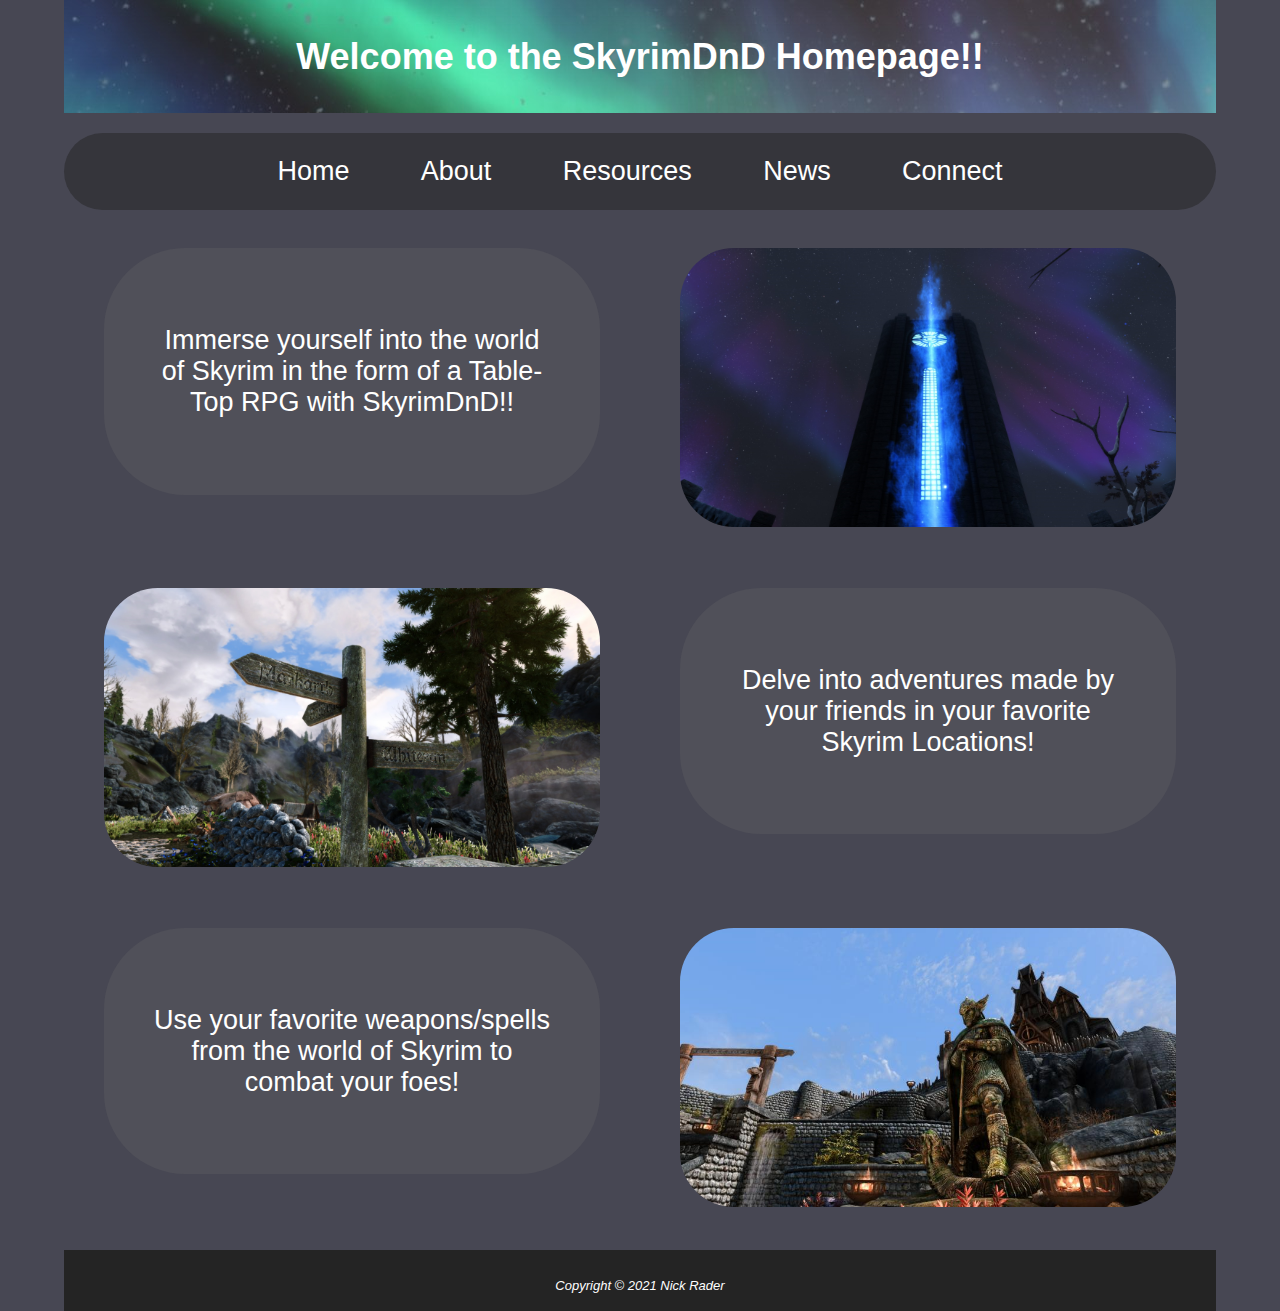
<file: Index.html>
<!-- Nick Rader -->
<!-- 2/18/21 -->
<!DOCTYPE html>
    <html>
        <head>
            <title>SkyrimDnD</title>
	        <link rel="site icon"  type="image/png"  href="Images/SkyrimDnD-Symbol.png">
            <!-- Inclusion of the css style sheet -->
            <link rel="stylesheet" href="Resources/SiteStyles.css"> 
        </head>
        <body>
            <!-- Use of the wrapper class around the whole body content -->
            <div id="wrapper">
            <!-- Title for homepage -->
            <div class="header">
                <h1><strong>Welcome to the SkyrimDnD Homepage!!</strong></h1>
            </div>
            <hr>
            <!-- Navagation Section -->
            <div class="topnav">
                <div class="topnav-centered">
                    <a href="index.html">Home</a>
                    <a href="About.html">About</a>
                    <a href="Resources.html">Resources</a>
                    <a href="News.html">News</a>
                    <a href="Connect.html">Connect</a>
                </div>
            </div>
            <hr>
            <!-- Main Content of Page -->
            <div class="row">
                <div class="column">
                    <figure>
                        <div class="columncontent">
                            <p>
                                Immerse yourself into the world of Skyrim in the form of a Table-Top RPG with SkyrimDnD!! 
                            </p>
                        </div>
                    </figure>
                </div>
                <div class="column">
                    <figure>
                        <img src="Images/laptop3.png" alt="A Beautiful sight of the College of WinterHold!">
                    </figure>
                </div>
            </div>
            <hr>
            <div class="row">
                <div class="column">
                    <figure>
                        <img src="Images/laptop5.png" alt="A sign to some Skyrim Cities in a Beautiful Scene!">
                    </figure>
                </div>
                <div class="column">
                    <figure>
                        <div class="columncontent">                    
                            <p>
                                Delve into adventures made by your friends in your favorite Skyrim Locations!
                            </p>
                        </div>
                    </figure>
                </div>
            </div>
            <hr>
            <div class="row">
                <div class="column">
                    <figure>
                        <div class="columncontent">
                            <p>
                                Use your favorite weapons/spells from the world of Skyrim to combat your foes!
                            </p>
                        </div>
                    </figure>
                </div>
                <div class="column">
                    <figure>
                        <img src="Images/whiterun talos.png" alt="A powerfull sight of Talos Himself!">
                    </figure>
                </div>
            </div>
            <hr>
            <!-- Footer w/ Copyright -->
            <div class="footer">
                <hr><p>Copyright &copy; 2021 Nick Rader</p>
            </div>
            </div>
        </body>
    </html>
</file>
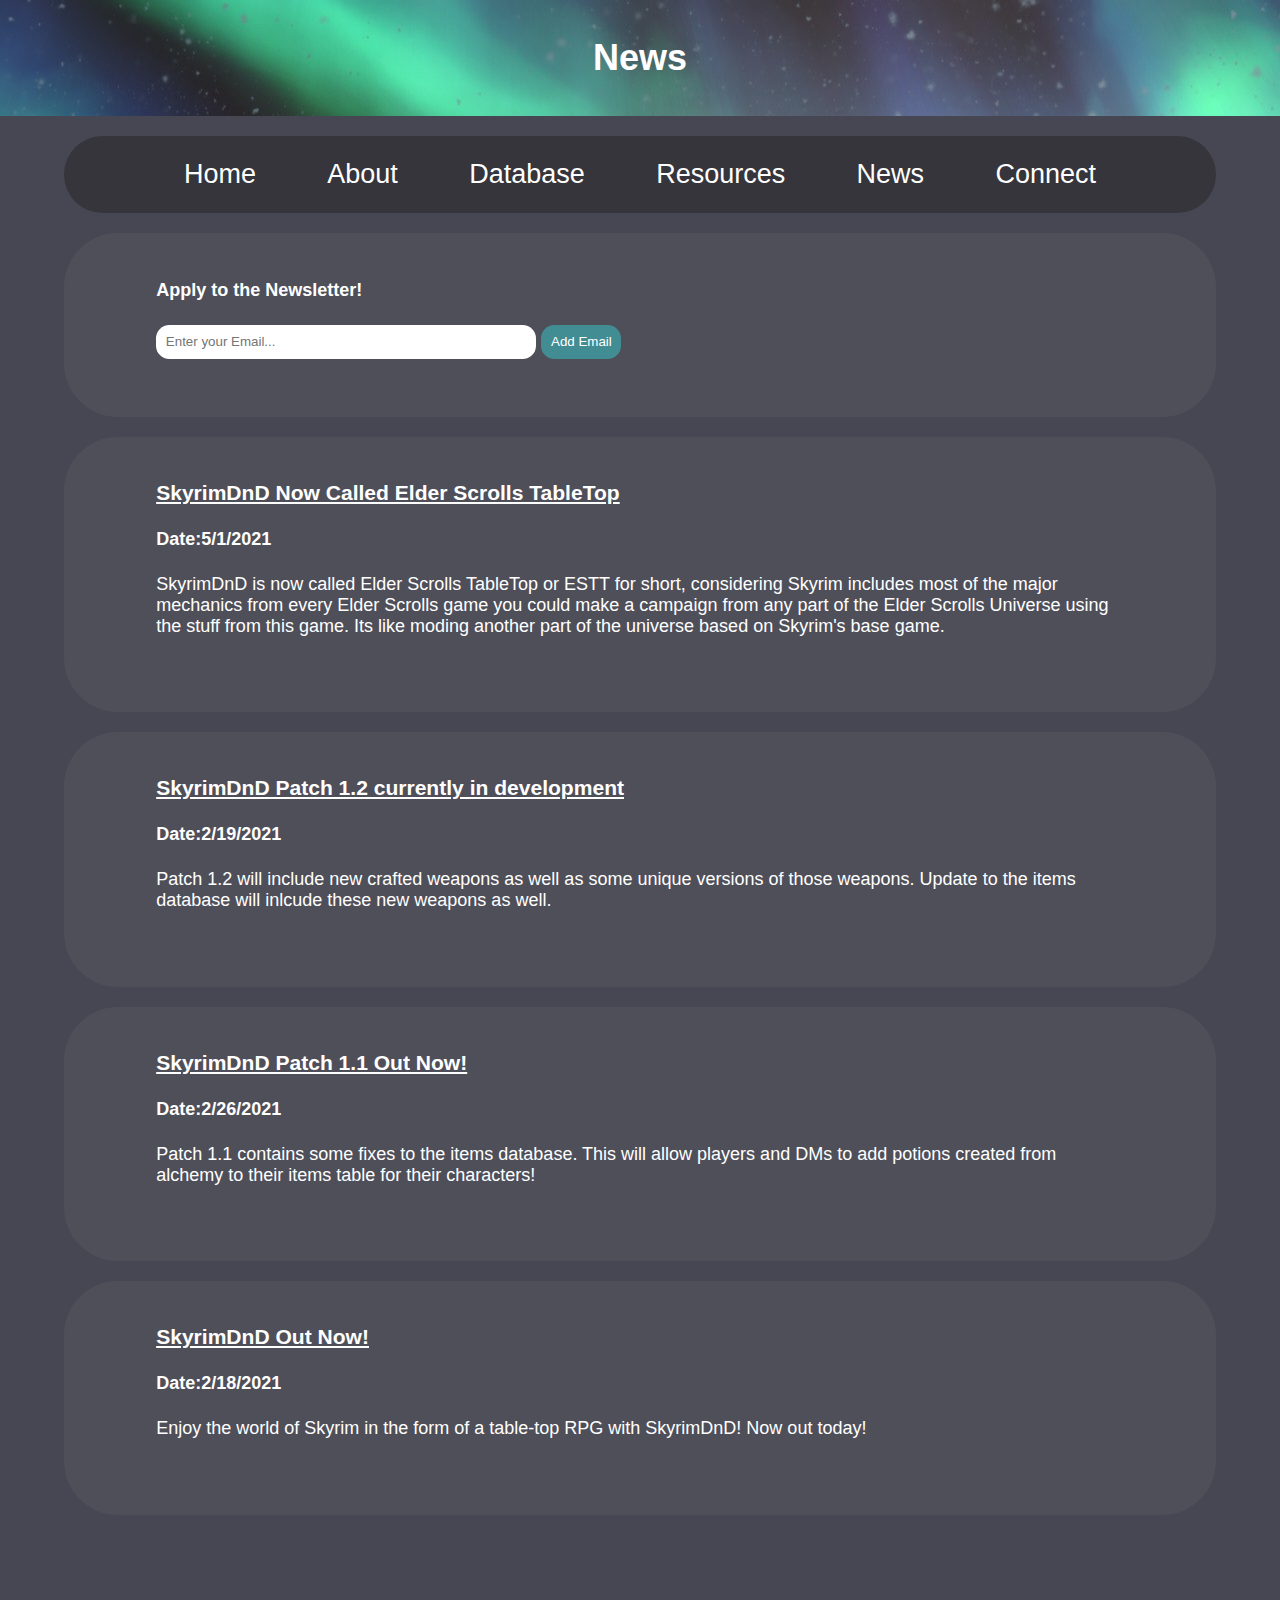
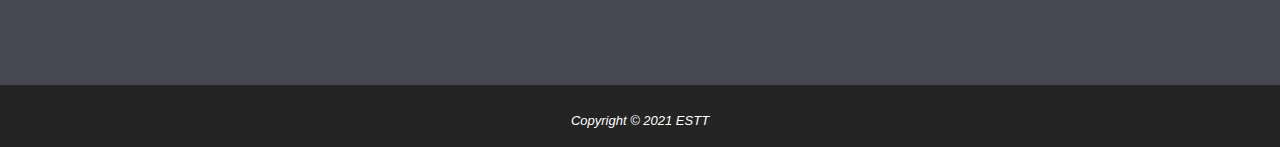
<file: News.html>
<!-- Nick Rader -->
<!-- 2/18/21 -->
<!DOCTYPE html>
    <html>
        <head>
            <title>ESTT</title>
	        <link rel="site icon"  type="image/png"  href="Images/SkyrimDnD-Symbol.png">
            <link rel="stylesheet" href="Resources/SiteStyles.css">
        </head>
        <body>
            <div class="header">
                <h1><strong>News</strong></h1>
            </div>
            <div id="wrapper">
            <hr>
            <div class="topnav">
                <div class="topnav-centered">
                    <a href="index.html">Home</a>
                    <a href="About.html">About</a>
                    <a href="Database.php">Database</a>
                    <a href="Resources.html">Resources</a>
                    <a href="News.html">News</a>
                    <a href="Connect.html">Connect</a>
                </div>
            </div>
            <hr>
            <div class="row">
                <div class="column">
                    <div class="newscontent">
                        <h4>Apply to the Newsletter!</h4>
                        <form action="addemail news.php" method="post" id="add_email">
                            <input type="input" class="inputentry" name="email" placeholder="Enter your Email..."/>
                            <input type="submit" class="inputbutton" value="Add Email"/>
                    </div>
                </div>
            </div>
            <hr>
            <div class="row">
                <div class="column">
                    <div class="newscontent">
                        <h3 style="text-decoration: underline;">SkyrimDnD Now Called Elder Scrolls TableTop</h3>
                        <h4>Date:5/1/2021</h4>
                        <p>
                             SkyrimDnD is now called Elder Scrolls TableTop or ESTT for short, considering Skyrim includes
                             most of the major mechanics from every Elder Scrolls game you could make a campaign from any part of the 
                             Elder Scrolls Universe using the stuff from this game. Its like moding another part of the universe based on 
                             Skyrim's base game.  
                        </p>
                    </div>
                </div>
            </div>
            <hr>
            <div class="row">
                <div class="column">
                    <div class="newscontent">
                        <h3 style="text-decoration: underline;">SkyrimDnD Patch 1.2 currently in development</h3>
                        <h4>Date:2/19/2021</h4>
                        <p>
                             Patch 1.2 will include new crafted weapons as well as some unique versions of those weapons.
                             Update to the items database will inlcude these new weapons as well.  
                        </p>
                    </div>
                </div>
            </div>
            <hr>
            <div class="row">
                <div class="column">
                    <div class="newscontent">
                        <h3 style="text-decoration: underline;">SkyrimDnD Patch 1.1 Out Now!</h3>
                        <h4>Date:2/26/2021</h4>
                        <p>
                             Patch 1.1 contains some fixes to the items database. This will allow players and DMs to add potions created from 
                             alchemy to their items table for their characters!
                        </p>
                    </div>
                </div>
            </div>
            <hr>
            <div class="row">
                <div class="column">
                    <div class="newscontent">
                        <h3 style="text-decoration: underline;">SkyrimDnD Out Now!</h3>
                        <h4>Date:2/18/2021</h4>
                        <p>
                             Enjoy the world of Skyrim in the form of a table-top RPG with SkyrimDnD! Now out today!
                        </p>
                    </div>
                </div>
            </div>
            <hr>
            </div>
            <div class="push"></div>
            <div class="footer">
                <hr><p>Copyright &copy; 2021 ESTT</p>
            </div>
        </body>
    </html>
</file>
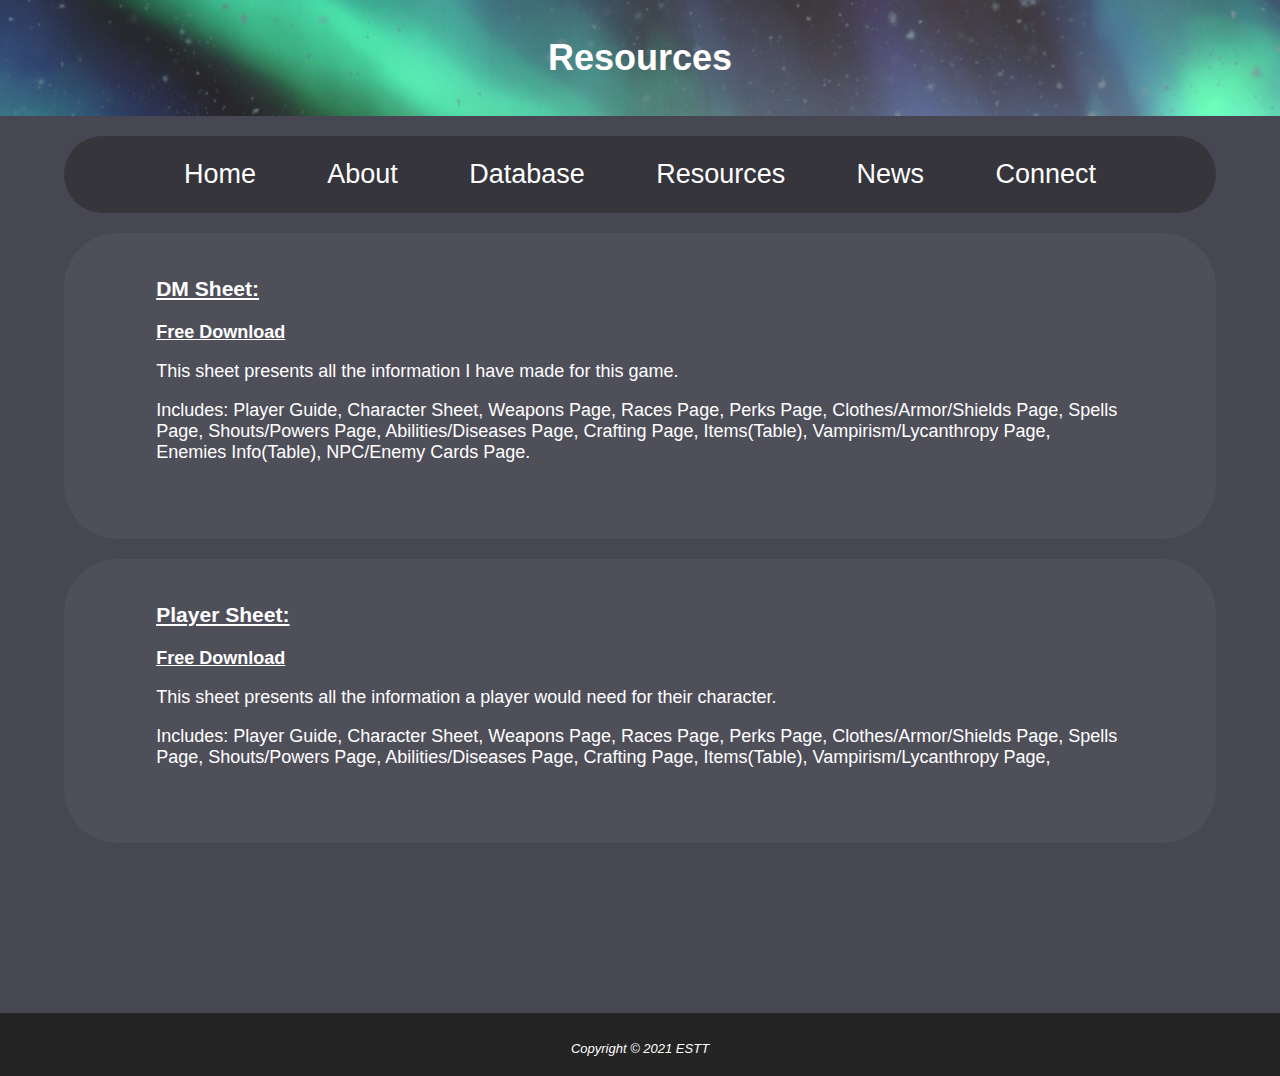
<file: Resources.html>
<!-- Nick Rader -->
<!-- 2/18/21 -->
<!DOCTYPE html>
    <html>
        <head>
            <title>ESTT</title>
	        <link rel="site icon"  type="image/png"  href="Images/SkyrimDnD-Symbol.png">
            <link rel="stylesheet" href="Resources/SiteStyles.css">
        </head>
        <body>
            <div class="header">
                <h1><strong>Resources</strong></h1>
            </div>
            <div id="wrapper">
            <hr>
            <div class="topnav">
                <div class="topnav-centered">
                    <a href="index.html">Home</a>
                    <a href="About.html">About</a>
                    <a href="Database.php">Database</a>
                    <a href="Resources.html">Resources</a>
                    <a href="News.html">News</a>
                    <a href="Connect.html">Connect</a>
                </div>
            </div>
            <hr>
            <div class="row">
                <div class="column">
                    <div class="newscontent" style="font-size: 100%;">
                        <h3 style="text-decoration: underline;">DM Sheet:</h3>
                            <div class="downloadlink">
                                <a href="https://docs.google.com/spreadsheets/d/15eODbdI5tzmCj6Ise5JBPllogxVYeiUz5mlV0QjiYzY/copy?usp=sharing" target="_blank"><strong>Free Download</strong></a>
                            </div>
                        <p>
                             This sheet presents all the information I have made for this game.
                        </p>
                        <p>
                            Includes: Player Guide, Character Sheet, Weapons Page, Races Page, Perks Page, Clothes/Armor/Shields Page,
                            Spells Page, Shouts/Powers Page, Abilities/Diseases Page, Crafting Page, Items(Table), Vampirism/Lycanthropy Page,
                            Enemies Info(Table), NPC/Enemy Cards Page.
                        </p>
                    </div>
                </div>
            </div>
            <div class="row">
                <div class="column">
                </div>
            </div>
            <hr>
            <div class="row">
                <div class="column">
                    <div class="newscontent" style="font-size: 100%;">
                        <h3 style="text-decoration: underline;">Player Sheet:</h3>
                        <div class="downloadlink">
                            <a href="https://docs.google.com/spreadsheets/d/1ttdLZR11iCP3Kvs-ljmbze1v7okPM12hUkIo-ZeG_tY/copy?usp=sharing" target="_blank"><strong>Free Download</strong></a>
                        </div>
                        <p>
                             This sheet presents all the information a player would need for their character.
                        </p>
                        <p>
                            Includes: Player Guide, Character Sheet, Weapons Page, Races Page, Perks Page, Clothes/Armor/Shields Page,
                            Spells Page, Shouts/Powers Page, Abilities/Diseases Page, Crafting Page, Items(Table), Vampirism/Lycanthropy Page,
                        </p>
                    </div>
                </div>
            </div>
            <hr>
            </div>
            <div class="push"></div>
            <div class="footer">
                <hr><p>Copyright &copy; 2021 ESTT</p>
            </div>
        </body>
    </html>
</file>
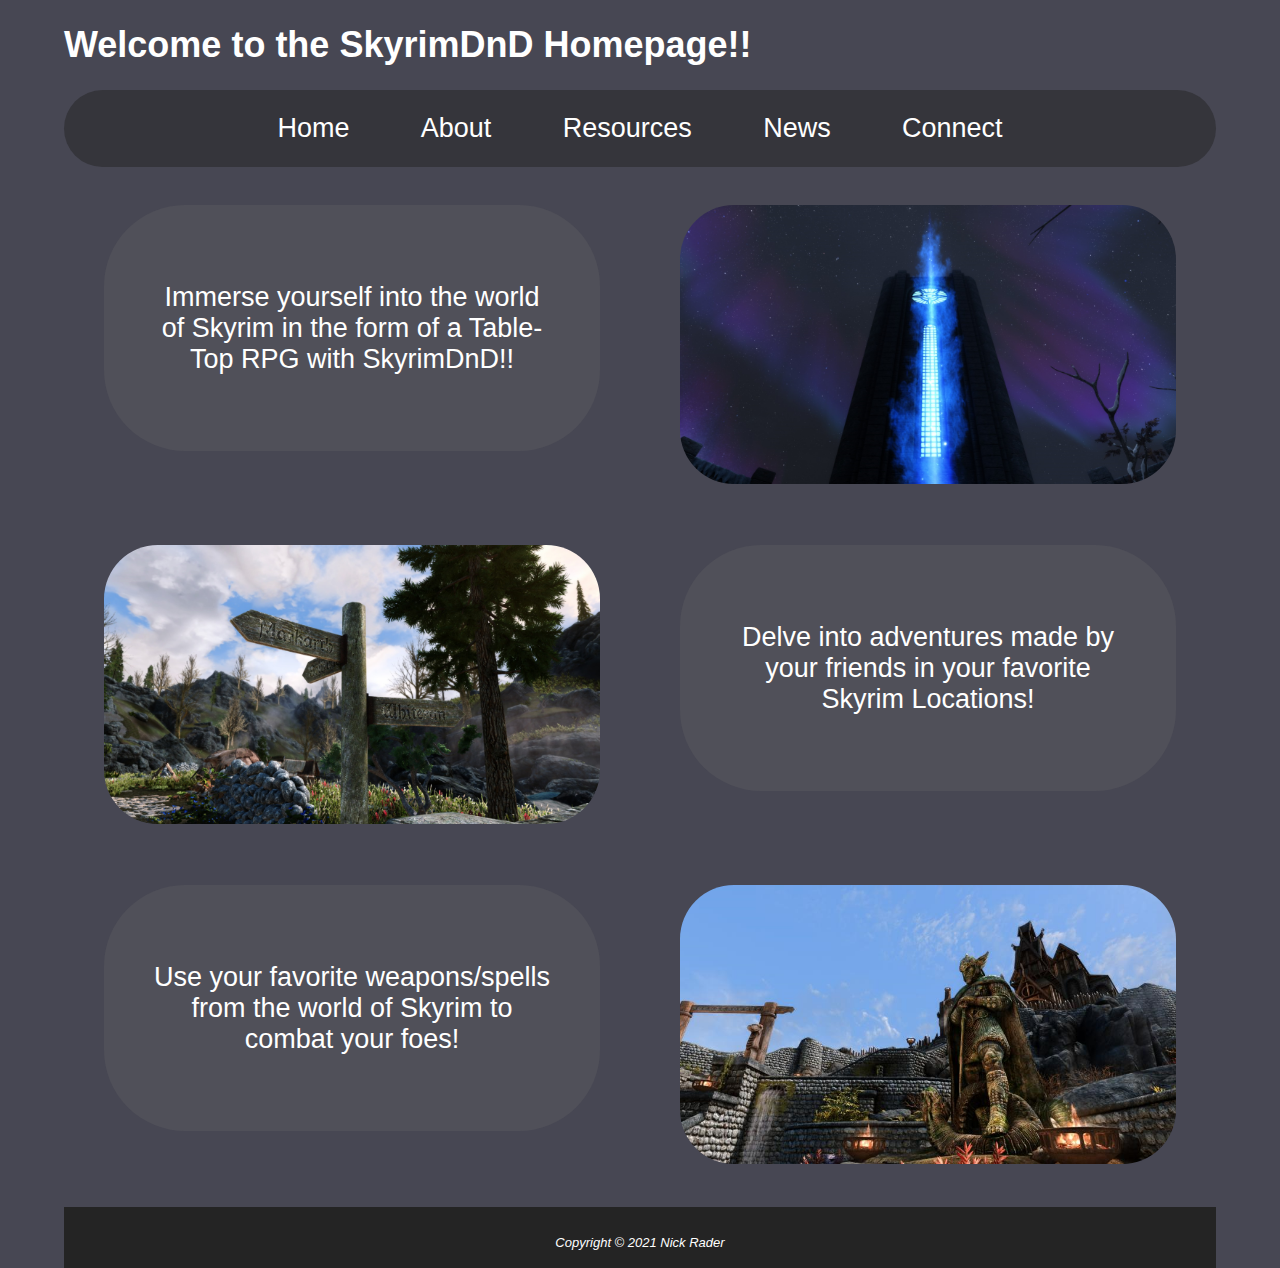
<file: Skyrim DnD Index.html>
<!-- Nick Rader -->
<!-- 2/18/21 -->
<!DOCTYPE html>
    <html>
        <head>
            <title>SkyrimDnD</title>
	        <link rel="site icon"  type="image/png"  href="Images/SkyrimDnD-Symbol.png">
            <!-- Inclusion of the css style sheet -->
            <link rel="stylesheet" href="Resources/SiteStyles.css"> 
        </head>
        <body>
            <!-- Use of the wrapper class around the whole body content -->
            <div id="wrapper">
            <!-- Title for homepage -->
            <h1><strong>Welcome to the SkyrimDnD Homepage!!</strong></h1>
            <!-- Navagation Section -->
            <div class="topnav">
                <div class="topnav-centered">
                    <a href="Skyrim DnD Site.html">Home</a>
                    <a href="Skyrim DnD About.html">About</a>
                    <a href="Skyrim DnD Resources.html">Resources</a>
                    <a href="Skyrim DnD News.html">News</a>
                    <a href="Skyrim DnD Connect.html">Connect</a>
                </div>
            </div>
            <hr>
            <!-- Main Content of Page -->
            <div class="row">
                <div class="column">
                    <figure>
                        <div class="columncontent">
                            <p>
                                Immerse yourself into the world of Skyrim in the form of a Table-Top RPG with SkyrimDnD!! 
                            </p>
                        </div>
                    </figure>
                </div>
                <div class="column">
                    <figure>
                        <img src="Images/laptop3.png" alt="A Beautiful sight of the College of WinterHold!">
                    </figure>
                </div>
            </div>
            <hr>
            <div class="row">
                <div class="column">
                    <figure>
                        <img src="Images/laptop5.png" alt="A sign to some Skyrim Cities in a Beautiful Scene!">
                    </figure>
                </div>
                <div class="column">
                    <figure>
                        <div class="columncontent">                    
                            <p>
                                Delve into adventures made by your friends in your favorite Skyrim Locations!
                            </p>
                        </div>
                    </figure>
                </div>
            </div>
            <hr>
            <div class="row">
                <div class="column">
                    <figure>
                        <div class="columncontent">
                            <p>
                                Use your favorite weapons/spells from the world of Skyrim to combat your foes!
                            </p>
                        </div>
                    </figure>
                </div>
                <div class="column">
                    <figure>
                        <img src="Images/whiterun talos.png" alt="A powerfull sight of Talos Himself!">
                    </figure>
                </div>
            </div>
            <hr>
            <!-- Footer w/ Copyright -->
            <div class="footer">
                <hr><p>Copyright &copy; 2021 Nick Rader</p>
            </div>
            </div>
        </body>
    </html>
</file>
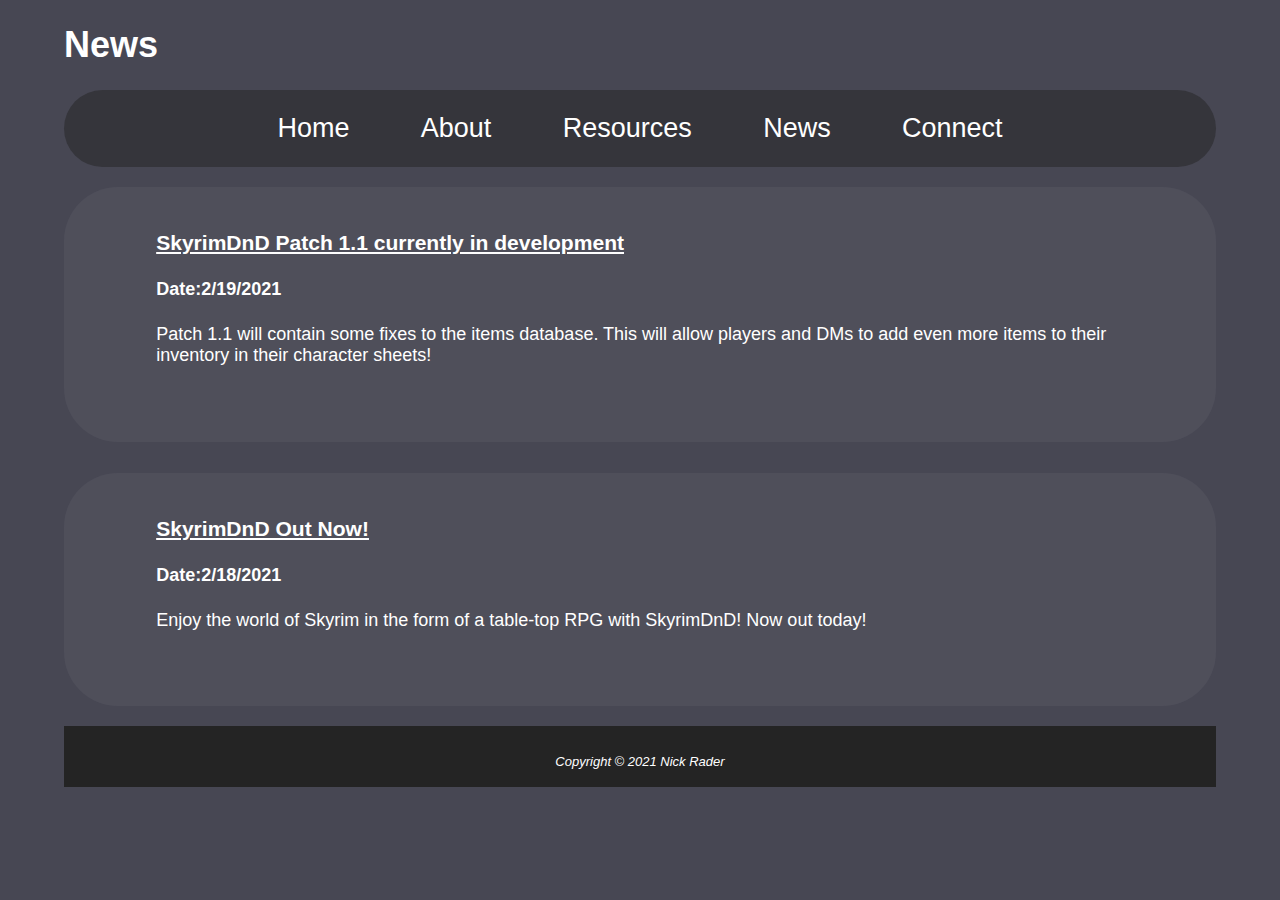
<file: Skyrim DnD News.html>
<!-- Nick Rader -->
<!-- 2/18/21 -->
<!DOCTYPE html>
    <html>
        <head>
            <title>SkyrimDnD</title>
	        <link rel="site icon"  type="image/png"  href="Images/SkyrimDnD-Symbol.png">
            <link rel="stylesheet" href="Resources/SiteStyles.css">
        </head>
        <body>
            <div id="wrapper">
            <h1><strong>News</strong></h1>
            <div class="topnav">
                <div class="topnav-centered">
                    <a href="Skyrim DnD Index.html">Home</a>
                    <a href="Skyrim DnD About.html">About</a>
                    <a href="Skyrim DnD Resources.html">Resources</a>
                    <a href="Skyrim DnD News.html">News</a>
                    <a href="Skyrim DnD Connect.html">Connect</a>
                </div>
            </div>
            <hr>
            <div class="row">
                <div class="column">
                    <div class="newscontent">
                        <h3 style="text-decoration: underline;">SkyrimDnD Patch 1.1 currently in development</h3>
                        <h4>Date:2/19/2021</h4>
                        <p>
                             Patch 1.1 will contain some fixes to the items database. This will allow players and DMs to add even more items to 
                             their inventory in their character sheets! 
                        </p>
                    </div>
                </div>
            </div>
            <hr>
            <hr>
            <div class="row">
                <div class="column">
                    <div class="newscontent">
                        <h3 style="text-decoration: underline;">SkyrimDnD Out Now!</h3>
                        <h4>Date:2/18/2021</h4>
                        <p>
                             Enjoy the world of Skyrim in the form of a table-top RPG with SkyrimDnD! Now out today!
                        </p>
                    </div>
                </div>
            </div>
            <hr>
            <div class="footer">
                <hr><p>Copyright &copy; 2021 Nick Rader</p>
            </div>
        </div>
        </body>
    </html>
</file>
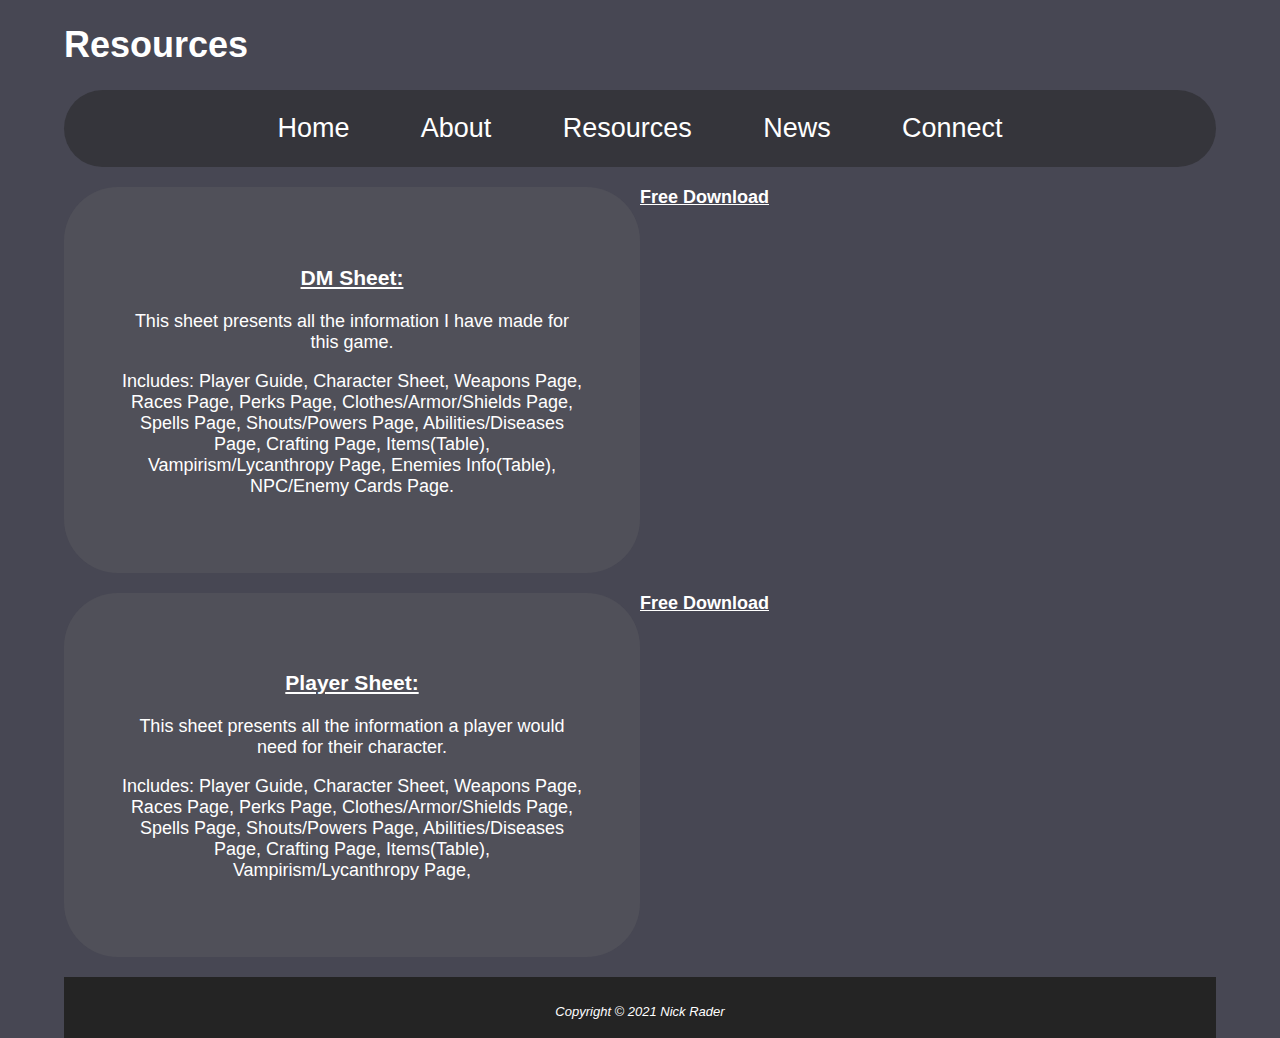
<file: Skyrim DnD Resources.html>
<!-- Nick Rader -->
<!-- 2/18/21 -->
<!DOCTYPE html>
    <html>
        <head>
            <title>SkyrimDnD</title>
	        <link rel="site icon"  type="image/png"  href="Images/SkyrimDnD-Symbol.png">
            <link rel="stylesheet" href="Resources/SiteStyles.css">
        </head>
        <body>
            <div id="wrapper">
            <h1><strong>Resources</strong></h1>
            <div class="topnav">
                <div class="topnav-centered">
                    <a href="Skyrim DnD Index.html">Home</a>
                    <a href="Skyrim DnD About.html">About</a>
                    <a href="Skyrim DnD Resources.html">Resources</a>
                    <a href="Skyrim DnD News.html">News</a>
                    <a href="Skyrim DnD Connect.html">Connect</a>
                </div>
            </div>
            <hr>
            <div class="row">
                <div class="column">
                    <div class="columncontent" style="font-size: 100%;">
                        <h3 style="text-decoration: underline;">DM Sheet:</h3>
                        <p>
                             This sheet presents all the information I have made for this game.
                        </p>
                        <p>
                            Includes: Player Guide, Character Sheet, Weapons Page, Races Page, Perks Page, Clothes/Armor/Shields Page,
                            Spells Page, Shouts/Powers Page, Abilities/Diseases Page, Crafting Page, Items(Table), Vampirism/Lycanthropy Page,
                            Enemies Info(Table), NPC/Enemy Cards Page.
                        </p>
                    </div>
                </div>
                <div class="column">
                    <div class="downloadlink">
                        <!-- Link to a force copy page of my DM Sheets -->
                        <a href="https://docs.google.com/spreadsheets/d/1F0vOwFTQX0LQmWaC-FdgGMnwUsb6SlSXDdaWGwXaai4/copy?usp=sharing" target="_blank"><strong>Free Download</strong></a>
                    </div>
                </div>
            </div>
            <hr>
            <div class="row">
                <div class="column">
                    <div class="columncontent" style="font-size: 100%;">
                        <h3 style="text-decoration: underline;">Player Sheet:</h3>
                        <p>
                             This sheet presents all the information a player would need for their character.
                        </p>
                        <p>
                            Includes: Player Guide, Character Sheet, Weapons Page, Races Page, Perks Page, Clothes/Armor/Shields Page,
                            Spells Page, Shouts/Powers Page, Abilities/Diseases Page, Crafting Page, Items(Table), Vampirism/Lycanthropy Page,
                        </p>
                    </div>
                </div>
                <div class="column">
                    <div class="downloadlink">
                        <!-- Link to a force copy page of my Player Sheets -->
                        <a href="https://docs.google.com/spreadsheets/d/1WlvKGrJUIXOxrvVBo7ozOFc5UpWn0jkeqFe-pznDCrQ/copy?usp=sharing" target="_blank"><strong>Free Download</strong></a>
                    </div>
                </div>
            </div>
            <hr>
            <div class="footer">
                <hr><p>Copyright &copy; 2021 Nick Rader</p>
            </div>
        </div>
        </body>
    </html>
</file>
<file: Resources/SiteStyles.css>
body{
    background-color: rgba(71, 71, 83,1);
    display: flexbox;
    color: white;
    height: 100%;
    min-height: 100%;
    margin: 0;
    font-family: Arial, Helvetica, sans-serif;
    font-size: large;
}

.header{
    padding: 1%;
    margin: 0;
    text-align: center;
    background-image: url("../Images/snow\ ruin.png");
    color: white;
}

hr{
    visibility: hidden;
}

.topnav {
    list-style-type: none;
    margin: 0;
    text-align: center;
    padding: 2%;
    overflow: hidden;
    border-radius: 3em;
    background-color: rgba(36,36,36,0.5);
}

ol {
  margin: -10%;
  background: 2px solid rgba(51, 204, 204,0.5);
  list-style: none;
  text-align: center;
}

li a {
  background-color: rgba(51, 204, 204,0.5);
  color: white;
  padding: 10%;
  border: none;
  display: inline-block;
  font-size: 16px;
  margin-top: 10%;
  border-radius: 1em;
  text-decoration: none;
}

li a:hover{
  box-shadow: 0 12px 16px 0 rgba(0,0,0,0.24),0 17px 50px 0 rgba(0,0,0,0.19);
  background-color: rgb(20, 82, 82);
}

.topnav-centered a {
    float: none;
    color: white;
    font-size: 150%;
    text-decoration-line: none;
    top: 50%;
    left: 50%;
    border-radius: 3em;
    transform: translate(-50%, -50%);
    padding-left: 3%;
    padding-right: 3%;
    padding-top: 0.75%;
    padding-bottom: 0.75%;
  }

.topnav a:hover:not(.active) {background-color: rgba(1, 1, 1, 0.5)}

#wrapper {
    margin-left: auto;
    margin-right: auto;
    width:90%;
}

.row {
    display: flex;
}
  
.column {
    flex: 50%;
}

.columncontent{
    text-align: center;
    background-color: rgba(109, 109, 109, 0.25);
    font-size: 150%;
    padding: 10%;
    border-radius: 3em;
}

.newscontent p a{
    color: white;
}

img{
    width: 100%;
    border-radius: 3em;
}

h2{
  text-align: center;
}

table{
    display: flexbox;
    width: 110%;
    font-size: 90%;
    margin-left: 5%;
    margin-right: 5%;
    text-align: center;
    border: 2px solid white;
    background-color: rgba(50, 50, 50,1); 
    border-collapse: collapse;
}

table th{
    margin: 5%;
    background-color: rgba(51, 204, 204,0.5);
    border: 1px solid #ddd;
} 

table td{
    width: 5%;
    text-align: center;
    padding: 0.75%;
    margin: 1%;
    border: 1px solid #ddd;
}

tr:nth-child(even){background-color: rgba(65, 65, 65,1);}

tr:hover {background-color: rgba(51, 204, 204,0.5);}

.newscontent{
    background-color: rgba(230, 230, 230, 0.05);
    padding: 2%;
    padding-left: 8%;
    padding-right: 8%;
    padding-bottom: 5%;
    border-radius: 3em;
}

.inputentry{
    outline: none;
    padding: 1%;
    padding-right: 20%;
    border-radius: 1em;
    border: none;
    transition: 0.2s;
}

.inputentry:focus{
    border: 2px solid rgba(51, 204, 204,0.5);
}

.inputbutton{
    padding: 1%;
    border-radius: 1em;
    border: none;
    background-color: rgba(51, 204, 204,0.5);
    color: white;
    transition: 0.2s;
}

.inputbutton:hover{
    cursor: pointer;
    background-color: rgba(51, 204, 204,0.75);
    box-shadow: 0 12px 16px 0 rgba(0,0,0,0.24),0 17px 50px 0 rgba(0,0,0,0.19);
}

.downloadlink{
    padding: 0;
}

.downloadlink a{
    color: white;
}

.defaultlink{
    padding: 1%;
}

.defaultlink a{
    color: white;
}

.downloadlink a:hover:not(.active) {background-color: rgba(1,1,1,0.5); padding: 0.5%; border-radius: 3em;}

.defaultlink a:hover:not(.active) {background-color: rgba(1,1,1,0.5); padding: 2%; border-radius: 3em;}

.footer { 
    padding: 0.5%;
    font-size: small;
    text-align: center;
    font-style: italic;
    color: white;
	background-color: rgba(36,36,36,1);
}

.push{
    height: 150px;
}
</file>
